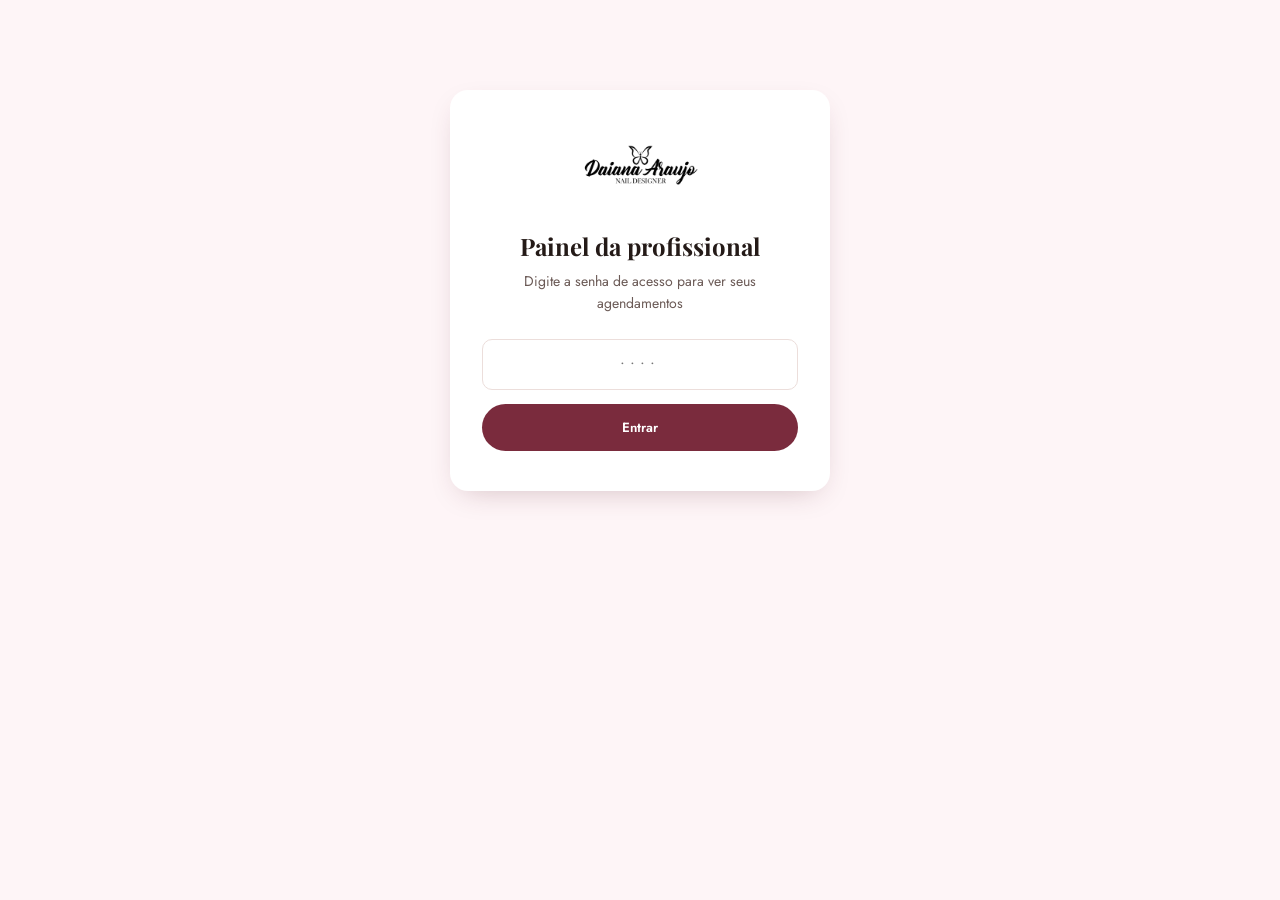
<file: admin.html>
<!DOCTYPE html>
<html lang="pt-BR">
<head>
<meta charset="UTF-8">
<meta name="viewport" content="width=device-width, initial-scale=1.0">
<title>Painel da Profissional — Daiana Araújo Nail Designer</title>
<link rel="stylesheet" href="estilo.css">
</head>
<body class="admin-body">


<div id="telaLogin">
  <div class="login-caixa">
    <div class="login-logo" style="background: transparent; border:none; padding:0;">
      <img src="logob.png" alt="Daiana Araújo Nail Designer" style="height: 70px; width: auto;">
    </div>
    <h2>Painel da profissional</h2>
    <p>Digite a senha de acesso para ver seus agendamentos</p>
    <form id="formLogin">
      <input type="password" id="campoSenha" placeholder="••••" autocomplete="current-password" inputmode="numeric">
      <button type="button" id="btnEntrar">Entrar</button>
      <div class="aviso" id="loginErro" style="display: none;">Senha incorreta. Tente novamente.</div>
    </form>
  </div>
</div>


<div id="telaPainel" style="display:none;">

  <header class="admin-topo">
    <div class="wrap">
      <div class="login-logo">
        <img src="logo.png" alt="Logo" style="height: 60px;">
      </div>
      <button class="admin-sair" id="btnSair">Sair</button>
    </div>
  </header>

  <div class="admin-painel">
    <div class="wrap">

      <div class="admin-cabecalho">
        <div>
          <h1>Seus agendamentos</h1>
          <p>Gerencie horários, bloqueie datas e acompanhe seu movimento</p>
        </div>
      </div>

     
      <div class="cards-resumo" id="cardsResumo">
        <div class="card">
          <span class="numero" id="cardTotalMes">0</span>
          <span class="rotulo">Total do Mês</span>
        </div>
        <div class="card">
          <span class="numero" id="cardConfirmados">0</span>
          <span class="rotulo">Confirmados</span>
        </div>
        <div class="card">
          <span class="numero" id="cardSemana">0</span>
          <span class="rotulo">Esta Semana</span>
        </div>
        <div class="card">
          <span class="numero" id="cardHoje">0</span>
          <span class="rotulo">Hoje</span>
        </div>
      </div>

    
      <div class="admin-tabs">
        <button class="admin-tab ativa" data-secao="secaoAgendamentos">Agendamentos</button>
        <button class="admin-tab" data-secao="secaoBloqueios">Bloquear datas</button>
        <button class="admin-tab" data-secao="secaoBackup">Backup</button>
      </div>

      
      <section class="admin-secao ativa" id="secaoAgendamentos">
        <div class="filtros-linha">
          <input type="text" class="busca-input" id="buscaInput" placeholder="Buscar por nome ou telefone...">
          <button class="filtro-chip ativo" data-filtro="todos">Todos</button>
          <button class="filtro-chip" data-filtro="confirmado">Confirmados</button>
          <button class="filtro-chip" data-filtro="concluido">Concluídos</button>
          <button class="filtro-chip" data-filtro="cancelado">Cancelados</button>
        </div>
        <div id="listaAgendamentosContainer"></div>
      </section>

      
      <section class="admin-secao" id="secaoBloqueios">
        <form class="bloqueio-form" id="formBloqueio">
          <div class="campo">
            <label for="bloqueioInicio">De</label>
            <input type="date" id="bloqueioInicio" required>
          </div>
          <div class="campo">
            <label for="bloqueioFim">Até</label>
            <input type="date" id="bloqueioFim" required>
          </div>
          <div class="campo">
            <label for="bloqueioMotivo">Motivo (opcional)</label>
            <input type="text" id="bloqueioMotivo" placeholder="Ex: Férias, feriado...">
          </div>
          <button type="submit">Bloquear período</button>
        </form>
        <div class="lista-bloqueios" id="listaBloqueios"></div>
      </section>

    
      <section class="admin-secao" id="secaoBackup">
        <div class="backup-caixa">
          <h3 style="font-family:var(--fonte-display); color:var(--preto-suave);">Backup dos dados</h3>
          <p>Seus agendamentos ficam salvos apenas neste navegador. Exporte um backup regularmente e guarde em local seguro — ou importe em outro aparelho para continuar de onde parou.</p>
          <div class="backup-botoes">
            <button type="button" id="btnExportar">⬇ Exportar backup</button>
            <label for="inputImportar" class="botao-arquivo">⬆ Importar backup
              <input type="file" id="inputImportar" accept="application/json">
            </label>
          </div>
        </div>
      </section>

    </div>
  </div>
</div>

<div class="toast" id="toast"></div>

<script src="comun.js"></script>
<script src="admin.js"></script>
</body>
</html>
</file>
<file: estilo.css>
@import url('https://fonts.googleapis.com/css2?family=Playfair+Display:ital,wght@0,500;0,600;0,700;1,500&family=Jost:wght@300;400;500;600&display=swap');

:root{
  
  --preto:        #16110f;
  --preto-suave:  #241a17;
  --vinho:        #7a2b3d;
  --vinho-claro:  #94374e;
  --vinho-escuro: #5a1f2d;
  --vinho-fundo:  #fef5f7;
  --vinho-borda:  #e8d2d8;
  --vinho-input-borda: #e0c6cd;
  --rose:         #e7b8bc;
  --rose-claro:   #f7e4e2;
  --rose-medio:   #eec9c3;
  --marfim:       #fdf8f4;
  --branco:       #ffffff;
  --dourado:      #c9a15a;
  --verde-ok:     #4c7a5c;
  --vermelho-alerta:#a13e3e;
  --cinza-texto:  #6b5a56;
  --texto-escuro: #5a464b;

  
  --fonte-display: 'Playfair Display', serif;
  --fonte-corpo:   'Jost', sans-serif;

  
  --raio: 18px;
  --raio-pequeno: 10px;
  --sombra: 0 10px 30px -12px rgba(90, 31, 45, 0.28);
  --sombra-suave: 0 4px 14px -6px rgba(90, 31, 45, 0.18);
  --transicao: 220ms cubic-bezier(.4,0,.2,1);
}

*{ box-sizing:border-box; margin:0; padding:0; }

html{ scroll-behavior:smooth; }

body{
  font-family: var(--fonte-corpo);
  background: var(--marfim);
  color: var(--preto-suave);
  line-height: 1.55;
  -webkit-font-smoothing: antialiased;
}

img{ max-width:100%; display:block; }

a{ color:inherit; text-decoration:none; }

button{ font-family:inherit; cursor:pointer; border:none; background:none; }

input, textarea, select{
  font-family:inherit;
  font-size:1rem;
}

::selection{ background:var(--rose); color:var(--preto); }

@media (prefers-reduced-motion: reduce){
  *{ animation-duration:0.01ms !important; animation-iteration-count:1 !important; transition-duration:0.01ms !important; scroll-behavior:auto !important; }
}



.wrap{
  max-width: 1080px;
  margin: 0 auto;
  padding: 0 24px;
}

.visually-hidden, .sr-only{
  position:absolute; width:1px; height:1px; overflow:hidden;
  clip:rect(0,0,0,0); white-space:nowrap; border:0; padding:0; margin:-1px;
}



.topo{
  background: var(--preto);
  padding: 18px 0;
  position: sticky;
  top: 0;
  z-index: 40;
  box-shadow: 0 2px 18px rgba(0,0,0,.18);
}
.topo .wrap{
  display:flex;
  align-items:center;
  justify-content: space-between;
  gap: 16px;
}
.marca{
  display:flex;
  align-items:center;
  gap:12px;
}
.marca img{
  height: 42px;
  width:auto;
}
.marca-texto{
  display:flex;
  flex-direction:column;
  line-height:1.1;
}
.marca-texto strong{
  font-family: var(--fonte-display);
  color: var(--marfim);
  font-size: 1.05rem;
  letter-spacing:.02em;
}
.marca-texto span{
  color: var(--rose);
  font-size: .68rem;
  letter-spacing:.22em;
  text-transform:uppercase;
}
.link-admin{
  color: var(--rose-claro);
  font-size:.82rem;
  border:1px solid rgba(231,184,188,.35);
  padding:8px 16px;
  border-radius:999px;
  transition:var(--transicao);
  letter-spacing:.03em;
}
.link-admin:hover{
  background: var(--rose);
  color: var(--preto);
  border-color: var(--rose);
}


.hero{
  position:relative;
  background: linear-gradient(180deg, var(--preto) 0%, var(--vinho-escuro) 130%);
  overflow:hidden;
  padding: 56px 0 80px;
}
.hero::before{
  content:"";
  position:absolute;
  inset:0;
  background:
    radial-gradient(ellipse 60% 50% at 85% 20%, rgba(231,184,188,.16), transparent 60%),
    radial-gradient(ellipse 50% 40% at 10% 90%, rgba(201,161,90,.12), transparent 60%);
  pointer-events:none;
}
.hero .wrap{
  position:relative;
  display:grid;
  grid-template-columns: 1.1fr 0.9fr;
  gap: 40px;
  align-items:center;
}
.hero-texto .eyebrow{
  display:inline-flex;
  align-items:center;
  gap:8px;
  color: var(--rose);
  font-size:.72rem;
  letter-spacing:.28em;
  text-transform:uppercase;
  margin-bottom: 18px;
}
.hero-texto .eyebrow::before{
  content:"";
  width:26px; height:1px;
  background: var(--rose);
  display:inline-block;
}
.hero-texto h1{
  font-family: var(--fonte-display);
  color: var(--marfim);
  font-size: clamp(2.1rem, 4.2vw, 3.1rem);
  font-weight: 600;
  line-height:1.12;
  margin-bottom: 18px;
}
.hero-texto h1 em{
  font-style: italic;
  color: var(--rose);
}
.hero-texto p{
  color: rgba(253,248,244,.78);
  font-size: 1.02rem;
  max-width: 46ch;
  margin-bottom: 28px;
}
.hero-texto .btn-ir{
  display:inline-flex;
  align-items:center;
  gap:10px;
  background: var(--rose);
  color: var(--preto);
  padding: 14px 28px;
  border-radius: 999px;
  font-weight: 500;
  letter-spacing:.02em;
  transition: var(--transicao);
  box-shadow: var(--sombra-suave);
}
.hero-texto .btn-ir:hover{
  background: var(--marfim);
  transform: translateY(-2px);
}
.hero-imagem{
  position:relative;
  border-radius: 24px;
  overflow:hidden;
  box-shadow: 0 30px 60px -20px rgba(0,0,0,.55);
  transform: rotate(1.2deg);
}
.hero-imagem img{
  width:100%;
  height: 100%;
  object-fit:cover;
  aspect-ratio: 4/5;
}
.hero-imagem::after{
  content:"";
  position:absolute; inset:0;
  background: linear-gradient(200deg, transparent 55%, rgba(90,31,45,.35));
  pointer-events:none;
}
.selo-borboleta{
  position:absolute;
  bottom: -18px;
  left: -18px;
  background: var(--marfim);
  border-radius: 50%;
  width: 84px; height:84px;
  display:flex;
  align-items:center;
  justify-content:center;
  box-shadow: var(--sombra);
}
.selo-borboleta svg{ width: 42px; height:42px; }

@media (max-width: 860px){
  .hero .wrap{ grid-template-columns: 1fr; }
  .hero-imagem{ order:-1; max-width: 320px; margin: 0 auto; transform:none; }
  .hero{ padding: 40px 0 64px; }
}



.secao{
  padding: 64px 0;
}
.secao-titulo{
  text-align:center;
  margin-bottom: 40px;
}
.secao-titulo .eyebrow{
  display:block;
  color: var(--vinho);
  font-size:.72rem;
  letter-spacing:.28em;
  text-transform:uppercase;
  margin-bottom: 10px;
}
.secao-titulo h2{
  font-family: var(--fonte-display);
  font-size: clamp(1.6rem, 3vw, 2.2rem);
  color: var(--preto-suave);
  font-weight:600;
}
.secao-titulo p{
  color: var(--cinza-texto);
  margin-top: 10px;
  font-size:.96rem;
}

.secao-alt{
  background: linear-gradient(180deg, var(--rose-claro), var(--marfim) 70%);
}



.servicos-grade{
  display:grid;
  grid-template-columns: repeat(auto-fit, minmax(230px, 1fr));
  gap: 20px;
}
.servico-card{
  background: #fff;
  border: 1px solid rgba(122,43,61,.08);
  border-radius: var(--raio);
  padding: 26px 24px;
  cursor:pointer;
  transition: var(--transicao);
  position:relative;
  box-shadow: var(--sombra-suave);
}
.servico-card:hover{
  transform: translateY(-4px);
  box-shadow: var(--sombra);
  border-color: rgba(122,43,61,.18);
}
.servico-card.selecionado{
  background: linear-gradient(160deg, var(--vinho), var(--vinho-escuro));
  border-color: var(--vinho);
  color: var(--marfim);
}
.servico-card.selecionado .servico-preco{ color: var(--rose); }
.servico-card.selecionado .servico-desc{ color: rgba(253,248,244,.75); }
.servico-nome{
  font-family: var(--fonte-display);
  font-size: 1.12rem;
  font-weight:600;
  margin-bottom: 6px;
}
.servico-desc{
  font-size:.86rem;
  color: var(--cinza-texto);
  margin-bottom: 14px;
  min-height: 2.4em;
}
.servico-preco{
  font-family: var(--fonte-display);
  font-size: 1.3rem;
  color: var(--vinho);
  font-weight:600;
}
.servico-preco span{
  font-size:.7rem;
  font-family: var(--fonte-corpo);
  color: var(--cinza-texto);
  font-weight:400;
}
.servico-check{
  position:absolute;
  top:16px; right:16px;
  width:22px; height:22px;
  border-radius:50%;
  border: 1.5px solid rgba(122,43,61,.3);
  display:flex; align-items:center; justify-content:center;
  transition: var(--transicao);
}
.servico-card.selecionado .servico-check{
  background: var(--rose);
  border-color: var(--rose);
}
.servico-card.selecionado .servico-check::after{
  content:"✓";
  color: var(--vinho-escuro);
  font-size:.72rem;
  font-weight:700;
}


.painel-agendamento{
  display:grid;
  grid-template-columns: 1fr 1fr;
  gap: 28px;
  align-items:start;
}
@media (max-width: 860px){
  .painel-agendamento{ grid-template-columns: 1fr; }
}

.bloco{
  background:#fff;
  border-radius: var(--raio);
  padding: 26px;
  box-shadow: var(--sombra-suave);
  border: 1px solid rgba(122,43,61,.08);
}
.bloco h3{
  font-family: var(--fonte-display);
  font-size: 1.15rem;
  color: var(--preto-suave);
  margin-bottom: 18px;
  display:flex;
  align-items:center;
  gap:10px;
}
.bloco h3 .numero{
  width:26px; height:26px;
  border-radius:50%;
  background: var(--vinho);
  color: var(--marfim);
  font-size:.78rem;
  display:flex; align-items:center; justify-content:center;
  font-family: var(--fonte-corpo);
  font-weight:600;
}
.cal-cabecalho{
  display:flex;
  align-items:center;
  justify-content:space-between;
  margin-bottom: 14px;
}
.cal-cabecalho .mes-ano{
  font-family: var(--fonte-display);
  font-weight:600;
  color: var(--vinho-escuro);
  font-size:1.02rem;
  text-transform:capitalize;
}
.cal-nav{
  width:32px; height:32px;
  border-radius:50%;
  background: var(--rose-claro);
  color: var(--vinho-escuro);
  display:flex; align-items:center; justify-content:center;
  transition: var(--transicao);
  font-size:1rem;
}
.cal-nav:hover{ background: var(--rose); }
.cal-nav:disabled{ opacity:.35; cursor:not-allowed; }
.cal-nav:disabled:hover{ background: var(--rose-claro); }

.cal-semana{
  display:grid;
  grid-template-columns: repeat(7,1fr);
  text-align:center;
  font-size:.7rem;
  letter-spacing:.06em;
  color: var(--cinza-texto);
  text-transform:uppercase;
  margin-bottom:8px;
}
.cal-dias{
  display:grid;
  grid-template-columns: repeat(7,1fr);
  gap:5px;
}
.cal-dia{
  aspect-ratio:1;
  display:flex; align-items:center; justify-content:center;
  border-radius: 10px;
  font-size:.88rem;
  color: var(--preto-suave);
  background: var(--rose-claro);
  transition: var(--transicao);
  position:relative;
}
.cal-dia.vazio{ background:transparent; }
.cal-dia.passado{ color:#c9bdba; background:#f4efec; cursor:not-allowed; }
.cal-dia.domingo-fechado, .cal-dia.bloqueado{
  background: #f4efec;
  color:#c9bdba;
  cursor:not-allowed;
  text-decoration: line-through;
}
.cal-dia.disponivel{ cursor:pointer; }
.cal-dia.disponivel:hover{ background: var(--rose-medio); }
.cal-dia.lotado{
  background: rgba(161,62,62,.14);
  color: var(--vermelho-alerta);
  cursor:pointer;
}
.cal-dia.lotado:hover{ background: rgba(161,62,62,.22); }
.cal-dia.hoje::after{
  content:"";
  position:absolute; bottom:5px;
  width:4px; height:4px; border-radius:50%;
  background: var(--dourado);
}
.cal-dia.selecionado{
  background: var(--vinho);
  color: var(--marfim);
  font-weight:600;
  box-shadow: var(--sombra-suave);
}

.legenda{
  display:flex;
  flex-wrap:wrap;
  gap: 14px;
  margin-top: 16px;
  font-size:.74rem;
  color: var(--cinza-texto);
}
.legenda span{ display:flex; align-items:center; gap:6px; }
.legenda i{ width:10px; height:10px; border-radius:3px; display:inline-block; }
.legenda .i-livre{ background: var(--rose-claro); }
.legenda .i-lotado{ background: rgba(161,62,62,.3); }
.legenda .i-fechado{ background:#e4dcd8; }

/* horários */
.horarios-grade{
  display:grid;
  grid-template-columns: repeat(auto-fill, minmax(84px, 1fr));
  gap:10px;
}
.horario-btn{
  padding: 11px 8px;
  border-radius: var(--raio-pequeno);
  background: var(--rose-claro);
  color: var(--vinho-escuro);
  font-size:.88rem;
  font-weight:500;
  text-align:center;
  transition: var(--transicao);
  border: 1.5px solid transparent;
}
.horario-btn:hover:not(:disabled){ background: var(--rose-medio); }
.horario-btn.selecionado{
  background: var(--vinho);
  color: var(--marfim);
  border-color: var(--vinho);
}
.horario-btn:disabled{
  background: #f2ece9;
  color: #c9bdba;
  text-decoration: line-through;
  cursor:not-allowed;
}
.horarios-vazio{
  color: var(--cinza-texto);
  font-size:.9rem;
  text-align:center;
  padding: 20px 0;
}


.campo{
  margin-bottom: 16px;
}
.campo label{
  display:block;
  font-size:.82rem;
  color: var(--vinho-escuro);
  margin-bottom: 6px;
  font-weight:500;
}
.campo input, .campo textarea{
  width:100%;
  padding: 12px 14px;
  border-radius: var(--raio-pequeno);
  border: 1.5px solid #ecdedb;
  background: var(--marfim);
  transition: var(--transicao);
  color: var(--preto-suave);
}
.campo input:focus, .campo textarea:focus{
  outline: none;
  border-color: var(--vinho);
  background:#fff;
  box-shadow: 0 0 0 3px rgba(122,43,61,.1);
}
.campo textarea{ resize: vertical; min-height: 76px; }

.resumo-selecao{
  background: var(--rose-claro);
  border-radius: var(--raio-pequeno);
  padding: 16px 18px;
  margin-bottom: 20px;
  font-size:.88rem;
  color: var(--vinho-escuro);
  display:grid;
  gap:6px;
}
.resumo-selecao strong{ color: var(--preto-suave); }
.resumo-vazio{ color: var(--cinza-texto); font-style: italic; }

.btn-confirmar{
  width:100%;
  background: var(--vinho);
  color: var(--marfim);
  padding: 15px;
  border-radius: 999px;
  font-weight:500;
  font-size:1rem;
  letter-spacing:.02em;
  transition: var(--transicao);
  box-shadow: var(--sombra-suave);
}
.btn-confirmar:hover:not(:disabled){
  background: var(--vinho-escuro);
  transform: translateY(-2px);
}
.btn-confirmar:disabled{
  background:#d8c9c6;
  cursor:not-allowed;
  transform:none;
}

.aviso{
  border-radius: var(--raio-pequeno);
  padding: 12px 16px;
  font-size:.86rem;
  margin-top:14px;
  display:none;
  align-items:center;
  gap:8px;
}
.aviso.mostrar{ display:flex; }
.aviso.erro{ background: rgba(161,62,62,.1); color: var(--vermelho-alerta); }
.aviso.ok{ background: rgba(76,122,92,.12); color: var(--verde-ok); }


.modal-fundo {
  display: none !important;
  position: fixed !important;
  top: 0 !important;
  left: 0 !important;
  width: 100% !important;
  height: 100% !important;
  background: rgba(0,0,0,0.6) !important;
  z-index: 9999 !important;
  align-items: center !important;
  justify-content: center !important;
  padding: 20px !important;
  box-sizing: border-box !important;
}

.modal-fundo.mostrar {
  display: flex !important;
}

.modal-caixa {
  background: white !important;
  padding: 30px !important;
  border-radius: 20px !important;
  max-width: 450px !important;
  width: 100% !important;
  box-sizing: border-box !important;
}

@keyframes subir{
  from{ opacity:0; transform: translateY(16px) scale(.98); }
  to{ opacity:1; transform:none; }
}
.modal-icone{
  width:64px; height:64px;
  border-radius:50%;
  background: var(--rose-claro);
  display:flex; align-items:center; justify-content:center;
  margin: 0 auto 20px;
}
.modal-icone svg{ width:30px; height:30px; }
.modal-caixa h3{
  font-family: var(--fonte-display);
  font-size:1.4rem;
  color: var(--preto-suave);
  margin-bottom:10px;
}
.modal-caixa p{
  color: var(--cinza-texto);
  font-size:.92rem;
  margin-bottom: 22px;
}
.modal-detalhes{
  background: var(--rose-claro);
  border-radius: var(--raio-pequeno);
  padding: 16px;
  text-align:left;
  font-size:.86rem;
  color: var(--vinho-escuro);
  display:grid;
  gap:6px;
  margin-bottom:24px;
}
.modal-detalhes strong{ color: var(--preto-suave); }
.btn-fechar-modal{
  background: var(--vinho);
  color: var(--marfim);
  padding: 12px 30px;
  border-radius: 999px;
  font-weight:500;
  transition: var(--transicao);
}
.btn-fechar-modal:hover{ background: var(--vinho-escuro); }


.rodape{
  background: var(--preto);
  color: rgba(253,248,244,.6);
  text-align:center;
  padding: 30px 20px;
  font-size:.82rem;
}
.rodape strong{ color: var(--rose); }



body.admin-body{
  background: var(--vinho-fundo);
}


.admin-topo{
  background: linear-gradient(90deg, var(--vinho), var(--vinho-claro));
  padding: 16px 0;
  border-radius: 0 0 25px 25px;
  box-shadow: 0 4px 15px rgba(0,0,0,.15);
  margin-bottom: 40px;
}
.admin-topo .wrap{
  display:flex;
  align-items:center;
  justify-content: space-between;
  gap: 16px;
}
.admin-topo .login-logo{
  background: transparent;
  border: none;
  padding: 0;
  margin: 0;
  display:flex;
  align-items:center;
}
.admin-topo .login-logo img{
  height: 56px;
  width:auto;
  display:block;
}
.admin-sair{
  background: var(--branco);
  color: var(--vinho);
  border: none;
  padding: 10px 28px;
  border-radius: 30px;
  font-weight: 600;
  font-size: .92rem;
  transition: var(--transicao);
  flex-shrink: 0;
}
.admin-sair:hover{
  background: var(--rose-claro);
  transform: translateY(-1px);
}


.admin-cabecalho{
  text-align: center;
  margin: 0 20px 35px;
}
.admin-cabecalho h1{
  font-family: var(--fonte-display);
  color: var(--vinho);
  font-size: 1.9rem;
  font-weight: 600;
  margin-bottom: 8px;
}
.admin-cabecalho p{
  color: var(--cinza-texto);
  font-size: 1rem;
}


.cards-resumo{
  display:flex;
  justify-content:center;
  flex-wrap:wrap;
  gap:16px;
  padding: 0 20px;
  margin: 0 auto 40px;
  max-width: 1100px;
}
.cards-resumo .card,
.cards-resumo > div{
  flex: 0 0 170px;
  background:#fff;
  padding: 18px 12px;
  border-radius: 16px;
  text-align:center;
  box-shadow: var(--sombra-suave);
  border-left: 4px solid var(--vinho);
  transition: var(--transicao);
}
.cards-resumo .card:hover,
.cards-resumo > div:hover{
  transform: translateY(-2px);
  box-shadow: var(--sombra);
}
.cards-resumo .numero{
  font-family: var(--fonte-display);
  font-size: 1.6rem;
  font-weight: 700;
  color: var(--vinho);
  display:block;
  margin-bottom: 4px;
}
.cards-resumo .rotulo{
  color: var(--cinza-texto);
  font-size:.86rem;
}


.admin-tabs{
  display:flex;
  justify-content:center;
  flex-wrap:wrap;
  gap: 8px;
  padding: 0 15px 20px;
  border-bottom: 2px solid var(--vinho-borda);
  margin: 0 15px 30px;
}
.admin-tab{
  background: var(--branco);
  color: var(--vinho);
  border: 2px solid var(--vinho-borda);
  padding: 10px 20px;
  border-radius: 25px;
  font-size:.9rem;
  font-weight: 500;
  transition: var(--transicao);
}
.admin-tab:hover{
  background: var(--rose-claro);
  border-color: var(--rose);
}
.admin-tab.ativa{
  background: var(--vinho);
  color: var(--branco);
  border-color: var(--vinho);
}

.admin-secao{ display:none; }
.admin-secao.ativa{ display:block; }


.admin-painel .wrap{
  padding: 0 30px;
  max-width: 1200px;
}

.filtros-linha{
  display:flex;
  flex-wrap:wrap;
  gap: 10px;
  margin-bottom: 24px;
  align-items:center;
}
.busca-input{
  flex: 1 1 240px;
  padding: 11px 16px;
  border-radius: 999px;
  border: 1.5px solid var(--vinho-input-borda);
  background:#fff;
  font-size:.92rem;
}
.busca-input:focus{
  outline:none;
  border-color: var(--vinho);
  box-shadow: 0 0 0 3px rgba(122,43,61,.1);
}
.filtro-chip{
  background: var(--branco);
  color: var(--vinho);
  border: 1.5px solid var(--vinho-borda);
  padding: 9px 18px;
  border-radius: 999px;
  font-size:.85rem;
  transition: var(--transicao);
}
.filtro-chip:hover{ background: var(--rose-claro); }
.filtro-chip.ativo{
  background: var(--vinho);
  color: var(--branco);
  border-color: var(--vinho);
}

.bloqueio-form{
  background: var(--branco);
  padding: 28px;
  border-radius: var(--raio);
  box-shadow: var(--sombra-suave);
  margin-bottom: 30px;
  display:flex;
  flex-wrap:wrap;
  gap: 16px;
  align-items:end;
}
.bloqueio-form .campo{
  flex: 1 1 180px;
  margin-bottom: 0;
}
.bloqueio-form label{
  display:block;
  color: var(--texto-escuro);
  font-weight:500;
  margin-bottom: 6px;
  font-size:.85rem;
}
.bloqueio-form input{
  width:100%;
  padding: 11px 14px;
  border: 1.5px solid var(--vinho-input-borda);
  border-radius: var(--raio-pequeno);
  background: var(--marfim);
  font-size:.92rem;
}
.bloqueio-form input:focus{
  outline:none;
  border-color: var(--vinho);
  background:#fff;
  box-shadow: 0 0 0 3px rgba(122,43,61,.1);
}
.bloqueio-form button{
  background: linear-gradient(90deg, var(--vinho), var(--vinho-claro));
  color: var(--branco);
  padding: 12px 26px;
  border-radius: 999px;
  font-weight: 600;
  font-size:.92rem;
  transition: transform .2s ease, opacity .2s ease;
  white-space: nowrap;
}
.bloqueio-form button:hover{
  transform: translateY(-2px);
  opacity:.95;
}

.backup-caixa{
  background: var(--branco);
  padding: 30px;
  border-radius: var(--raio);
  box-shadow: var(--sombra-suave);
}
.backup-caixa h3{
  font-family: var(--fonte-display);
  color: var(--vinho);
  font-size: 1.2rem;
  margin-bottom: 12px;
}
.backup-caixa p{
  color: var(--cinza-texto);
  font-size:.92rem;
  line-height: 1.6;
  margin-bottom: 20px;
  max-width: 60ch;
}
.backup-botoes{
  display:flex;
  flex-wrap:wrap;
  gap: 12px;
  align-items:center;
}
.backup-botoes button,
.botao-arquivo{
  background: var(--branco);
  color: var(--vinho);
  border: 2px solid var(--vinho-borda);
  padding: 11px 20px;
  border-radius: 999px;
  font-size:.88rem;
  font-weight: 500;
  transition: var(--transicao);
  cursor:pointer;
  display:inline-flex;
  align-items:center;
  gap:6px;
}
.backup-botoes button:hover,
.botao-arquivo:hover{
  background: var(--vinho);
  color: var(--branco);
  border-color: var(--vinho);
}
.botao-arquivo input[type="file"]{
  display:none;
}

.sem-agendamentos{
  text-align:center;
  color: var(--cinza-texto);
  padding: 50px 20px;
  font-size: 1rem;
  background: var(--branco);
  border-radius: var(--raio);
  box-shadow: var(--sombra-suave);
}

.admin-rodape{
  text-align:center;
  color: var(--cinza-texto);
  font-size:.8rem;
  padding: 30px 20px 40px;
}


.login-caixa{
  max-width: 380px;
  margin: 90px auto;
  background: var(--branco);
  border-radius: var(--raio);
  padding: 40px 32px;
  box-shadow: var(--sombra);
  text-align:center;
}
.login-caixa .login-logo{
  display:inline-block;
  margin: 0 auto 20px;
}
.login-caixa .login-logo img{
  height: 60px;
  display:block;
  margin: 0 auto;
}
.login-caixa h2{
  font-family: var(--fonte-display);
  margin-bottom: 6px;
  color: var(--preto-suave);
}
.login-caixa p{
  color: var(--cinza-texto);
  font-size:.88rem;
  margin-bottom: 24px;
}
.login-caixa input{
  width:100%;
  padding: 13px 14px;
  border-radius: var(--raio-pequeno);
  border: 1.5px solid #ecdedb;
  margin-bottom: 14px;
  text-align:center;
  letter-spacing: .3em;
}
.login-caixa input:focus{
  outline:none;
  border-color: var(--vinho);
  box-shadow: 0 0 0 3px rgba(122,43,61,.1);
}
.login-caixa button{
  width:100%;
  background: var(--vinho);
  color: var(--branco);
  padding: 14px;
  border-radius: 999px;
  font-weight: 600;
  transition: var(--transicao);
}
.login-caixa button:hover{
  background: var(--vinho-escuro);
  transform: translateY(-1px);
}


.toast{
  position: fixed;
  left: 50%;
  bottom: 28px;
  transform: translateX(-50%) translateY(20px);
  background: var(--vinho-escuro);
  color: var(--marfim);
  padding: 13px 24px;
  border-radius: 999px;
  font-size: .88rem;
  box-shadow: var(--sombra);
  opacity: 0;
  pointer-events: none;
  transition: var(--transicao);
  z-index: 500;
  max-width: 90vw;
  text-align: center;
}
.toast.mostrar{
  opacity: 1;
  transform: translateX(-50%) translateY(0);
}


@media (max-width: 768px){
  .admin-topo .login-logo img{
    height: 42px;
  }
  .admin-sair{
    padding: 8px 18px;
    font-size:.85rem;
  }
  .backup-botoes{
    flex-direction: column;
    align-items: stretch;
  }
  .backup-botoes button,
  .botao-arquivo{
    justify-content:center;
  }
  .bloqueio-form{
    padding: 20px;
  }
  .admin-painel .wrap{
    padding: 0 15px;
  }
}


.galeria-grade{
  display: grid;
  grid-template-columns: repeat(auto-fill, minmax(220px, 1fr));
  gap: 18px;
}
.galeria-item{
  border-radius: var(--raio-pequeno);
  overflow: hidden;
  cursor: pointer;
  box-shadow: var(--sombra-suave);
  transition: var(--transicao);
  aspect-ratio: 1;
}
.galeria-item:hover{
  transform: translateY(-4px);
  box-shadow: var(--sombra);
}
.galeria-item img{
  width: 100%;
  height: 100%;
  object-fit: cover;
  transition: var(--transicao);
}
.galeria-item:hover img{
  transform: scale(1.06);
}


.lightbox-fundo{
  position: fixed;
  inset: 0;
  background: rgba(22,17,15,.85);
  display: none;
  align-items: center;
  justify-content: center;
  z-index: 200;
  padding: 24px;
  cursor: zoom-out;
}
.lightbox-fundo.mostrar{ display: flex; }
.lightbox-fundo img{
  max-width: 100%;
  max-height: 90vh;
  border-radius: var(--raio-pequeno);
  box-shadow: 0 30px 60px -15px rgba(0,0,0,.5);
}
</file>
